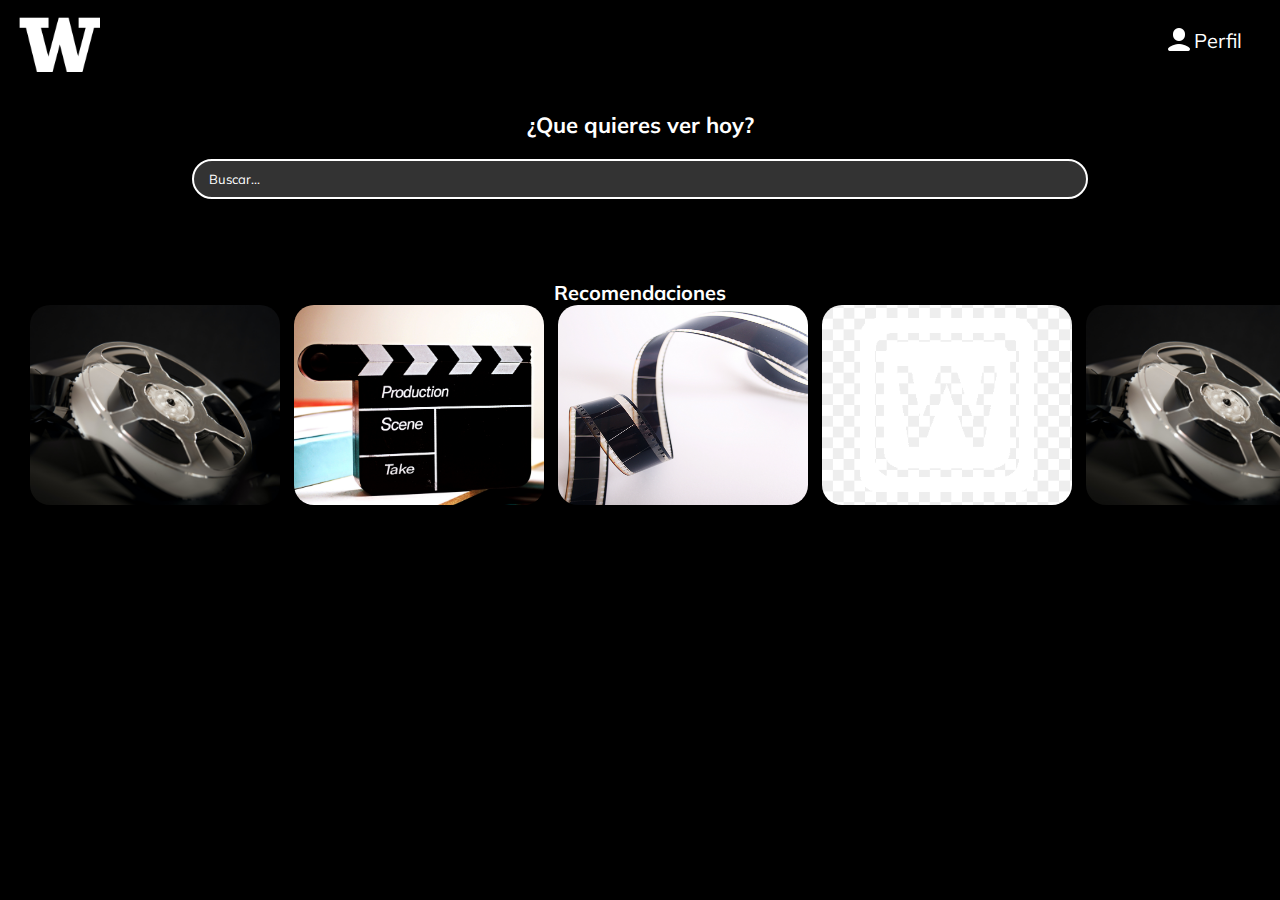
<file: index.html>
<!DOCTYPE html>
<html lang="en">
<head>
    <meta charset="UTF-8">
    <meta http-equiv="X-UA-Compatible" content="IE=edge">
    <meta name="viewport" content="width=device-width, initial-scale=1.0">
    <title>WILINKMOVIE_🎞️</title>
    <link rel="stylesheet" href="./style.css">
    <link rel="preconnect" href="https://fonts.googleapis.com">
<link rel="preconnect" href="https://fonts.gstatic.com" crossorigin>
<link href="https://fonts.googleapis.com/css2?family=Mulish:ital,wght@1,300&display=swap" rel="stylesheet">
</head>
<body class="body_background">
    <header class="header">
        <img class="header__img" src="./Assets/logo_w.png" alt="" >
        <div class="header__menu">
            <div class="header__menu--profile">
                <img src="./Assets/icons8-usuario-30.png" alt="">
                <p>Perfil</p>
            </div>
            <ul>
                <li><a href="">Cuenta</a></li>
                <li><a href="">Cerrar Sesion</a></li>
            </ul>
        </div>
    </header>

    <section class="main">
        <h2 class="main__title">¿Que quieres ver hoy?</h2>
        <input class="input" id="Buscador" type="text" placeholder="Buscar...">
    </section>
    <section class="recommendations__container">
        <h1 class="recommendations">Recomendaciones</h1>
    </section>
    <section class="carousel">
        <section class="carousel__container">
            <section class="carousel-item">
                <img class="carousel-item__img" src="./Assets/pexels-dmitry-demidov-3921045.jpg " alt="Gente">
                <div class="carousel-item__details">
                        <img class="img1" src="./Assets/play.png" alt="Play">
                        <img class="img2" src="./Assets/plus.png" alt="Plus">
                        <h1 class="h1">Nombre del video</h1>
                        <p class="p">Detalles del video</p>
                </div>
            </section>
            <section class="carousel-item">
                <img class="carousel-item__img" src="./Assets/pexels-obregonia-d-toretto-918281.jpg " alt="Gente">
                <div class="carousel-item__details">
                        <img class="img1" src="./Assets/play.png" alt="Play">
                        <img class="img2" src="./Assets/plus.png" alt="Plus">
                        <h1 class="h1">Nombre del video</h1>
                        <p class="p">Detalles del video</p>
                </div>
            </section>
            <section class="carousel-item">
                <img class="carousel-item__img" src="./Assets/pexels-pietro-jeng-65128.jpg " alt="Gente">
                <div class="carousel-item__details">
                        <img class="img1" src="./Assets/play.png" alt="Play">
                        <img class="img2" src="./Assets/plus.png" alt="Plus">
                        <h1 class="h1">Nombre del video</h1>
                        <p class="p">Detalles del video</p>
                </div>
            </section>
            <section class="carousel-item">
                <img class="carousel-item__img" src="./Assets/png-clipart-light-dock-icons-word-white-and-blue-letter-w-icon-thumbnail.png " alt="Gente">
                <div class="carousel-item__details">
                        <img class="img1" src="./Assets/play.png" alt="Play">
                        <img class="img2" src="./Assets/plus.png" alt="Plus">
                        <h1 class="h1">Nombre del video</h1>
                        <p class="p">Detalles del video</p>
                </div>
            </section>
            <section class="carousel-item">
                <img class="carousel-item__img" src="./Assets/pexels-dmitry-demidov-3921045.jpg " alt="Gente">
                <div class="carousel-item__details">
                        <img class="img1" src="./Assets/play.png" alt="Play">
                        <img class="img2" src="./Assets/plus.png" alt="Plus">
                        <h1 class="h1">Nombre del video</h1>
                        <p class="p">Detalles del video</p>
                </div>
            </section>
            <section class="carousel-item">
                <img class="carousel-item__img" src="./Assets/pexels-dmitry-demidov-3921045.jpg " alt="Gente">
                <div class="carousel-item__details">
                        <img class="img1" src="./Assets/play.png" alt="Play">
                        <img class="img2" src="./Assets/plus.png" alt="Plus">
                        <h1 class="h1">Nombre del video</h1>
                        <p class="p">Detalles del video</p>
                </div>
            </section> 
            <section class="carousel-item">
                <img class="carousel-item__img" src="./Assets/pexels-dmitry-demidov-3921045.jpg " alt="Gente">
                <div class="carousel-item__details">
                        <img class="img1" src="./Assets/play.png" alt="Play">
                        <img class="img2" src="./Assets/plus.png" alt="Plus">
                        <h1 class="h1">Nombre del video</h1>
                        <p class="p">Detalles del video</p>
                </div>
            </section> 
        </section>
    </section>
</body>
</html>
</file>
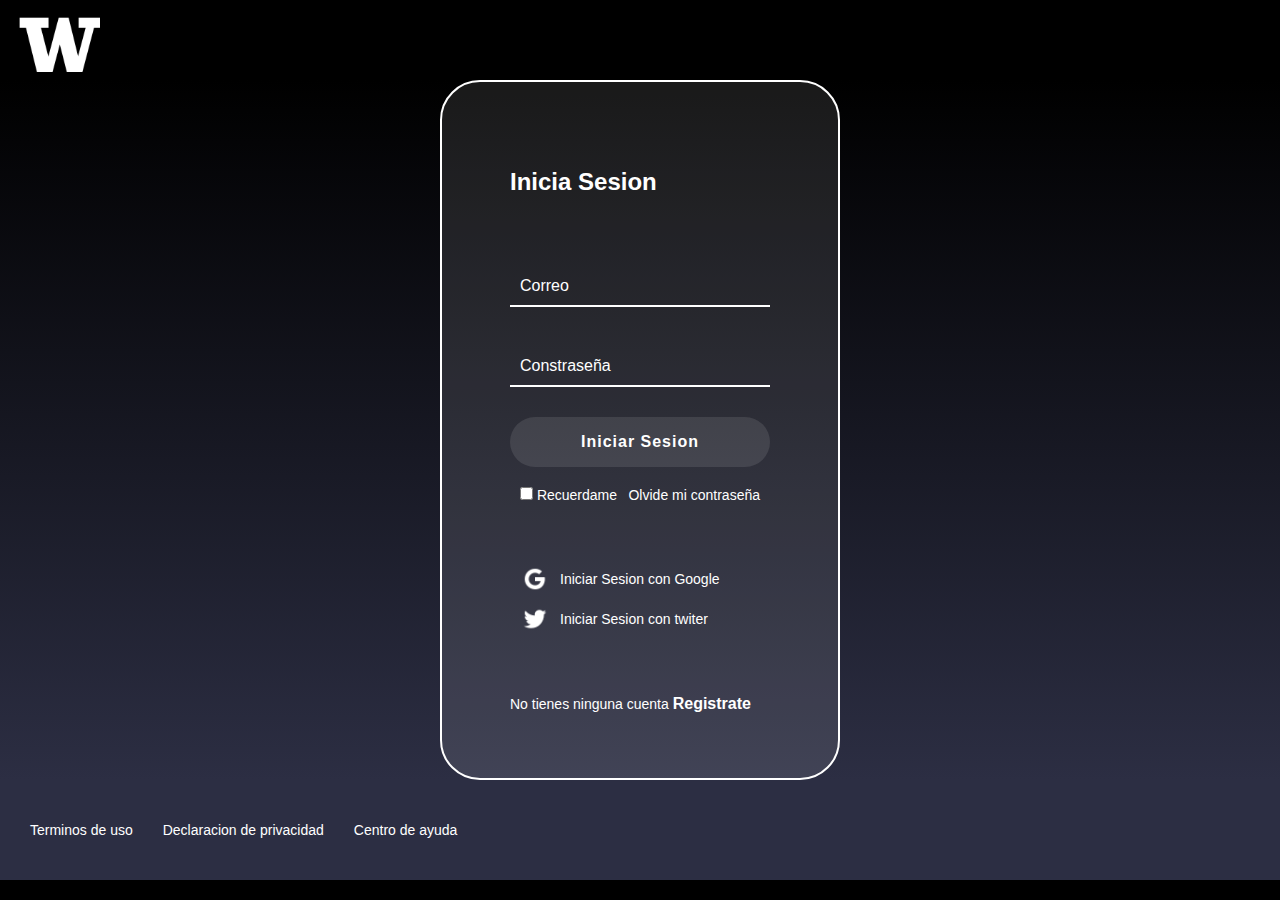
<file: login.html>
<!DOCTYPE html>
<html lang="en">
<head>
    <meta charset="UTF-8">
    <meta http-equiv="X-UA-Compatible" content="IE=edge">
    <meta name="viewport" content="width=device-width, initial-scale=1.0">
    <title>Document</title>
    <link rel="stylesheet" href="./style2.css">
</head>
<body class="body_background">
    <header class="header">
        <img class="header__img" src="./Assets/logo_w.png" alt="" >
    </header>

    <section class="login">
        <section class="login__container">
            <h2>Inicia Sesion</h2>
            <form class="login__container--form" action="">
                <input class="input" type="text" name="" id="" placeholder="Correo">
                <input class="input" type="password" name="" id="" placeholder="Constraseña">
                <button class="buttom">Iniciar Sesion</button>
    
                <div class="login__container--remember-me">
                    <label>
                        <input type="checkbox" name="" id="cbox1" value="checkbos"> Recuerdame
                    </label>
                    <a href="/">Olvide mi contraseña</a>
                </div>
            </form>
            <section class="login__container--social-media">
                <div><img src="./Assets/google-icon.png" alt="Google">Iniciar Sesion con Google</div>
                <div><img src="./Assets/twitter-icon.png" alt="Google">Iniciar Sesion con twiter</div>
            </section>
            <p class="login__container--register">No tienes ninguna cuenta <a href="">Registrate</a></p>
        </section>
    </section>
    <footer class="footer">
        <a href="">Terminos de uso</a>
        <a href="">Declaracion de privacidad</a>
        <a href="">Centro de ayuda</a>
    </footer>
</body>
</html>
</file>
<file: style.css>
*{
    margin: 0;
    padding: 0;
    box-sizing: border-box;    
    font-family: 'Mulish', sans-serif;
}

.body_background{
    background-color: #000000;
    background-image: linear-gradient(270deg, #000000 0%, #000000 70%);
}

/* Header */

.header{
    width: 100%;
    height: 80px;
    display: flex;
    justify-content: space-between;
    align-items: center;
}
.header__img{
    width: 100px;
    margin-top: 10px;
    margin-left: 10px;
}
.header__menu{
    margin-right: 30px;
    color: white;
}
.header__menu p{
    font-size: 20px;
}

.header__menu ul{
    display: none;
    list-style: none;
    padding: 0px;
    position: absolute;
    width: 100px;
    text-align: right;
    margin: -5px 0px 0px -25px;
}
.header__menu:hover ul, ul:hover{
    display: block;
}
.header__menu li{
    margin: 10px 0px;
}
.header__menu li a{
    color: white;
    text-decoration: none;
}
.header__menu li a:hover{
    text-decoration: underline;
}
.header__menu--profile{
    display: flex;
    margin-right: 8px;
    align-items: center;
}

/* Main */

.main{
    display: flex;
    flex-direction: column;
    align-items: center;
    justify-content: center;
    height: 150px;    
}
.main__title{
    color: white;
    font-size: 22px;
}
.input{
    outline: none;
    background-color: rgb(255,255,255,0.2);
    border:2px solid white;
    border-radius: 25px;
    color: white;
    font-family: 'Mulish', sans-serif;
    font-size: 13px;
    padding-left: 15px;
    margin-top: 20px;
    width: 70%;
    height: 40px;
}
::placeholder{
    color: white;
}

.carousel{
    width: 100%;
    overflow: scroll;
    padding: 0px 30px;
    position: relative;
    scrollbar-width: none;
}

.carousel::-webkit-scrollbar{
    display: none;
}

.carousel__container{
    white-space: nowrap;
    padding-bottom: 10px;
}

.carousel-item{
    background-color: palevioletred;
    width: 250px;
    height: 200px;
    border-radius: 20px;
    overflow: hidden;
    margin-right: 10px;
    display: inline-block;
    cursor: pointer;
    transition: 450ms all;
    transform-origin: center left;
    position: relative;
}

.carousel-item:hover ~ .carousel-item{
    transform: translate3d(100px, 0 , 0);
}
.carousel__container:hover .carousel-item{
    opacity: 0.3;
}
.carousel__container:hover .carousel-item:hover{
    transform: scale(1.3);
    opacity: 1;
}
.carousel-item__img{
    width: 250px;
    height: 200px;
    object-fit: cover;
}
.carousel-item__details{
    background: linear-gradient(to top,rgba(0,0,0,0.9) 0%, rgba(0,0,0,0) 100%);
    font-size: 10px;
    opacity: 0;
    transition: 450 ms opacity;
    padding: 10px;
    position: absolute;
    top: 0;
    left: 0;
    right: 0;
    bottom: 0;
    display: flex;
    align-items: flex-end;
}
.carousel-item:hover .carousel-item__details{
    opacity: 1;
}
.carousel-item__details .img1{
    width: 50px;
    height: 50px;
    margin-bottom: 28px;
}
.carousel-item__details .img2{
    width: 25px;
    height: 25px;
    margin-bottom: 40px;
}

.carousel-item:hover .carousel-item {
    opacity: 1;
}
.carousel-item__details .h1{
    font-size: 12px;
    opacity: 1;
    color: white;
    position: absolute;
    margin-bottom: 20px;
}

.carousel-item__details .p{
    font-size: 12px;
    opacity: 1;
    color: white;
    position: absolute;
}

.recommendations__container{
    display: flex;
    text-align: center;
    justify-content: center;
}
.recommendations__container .recommendations{
    margin-top: 50px;
    color: white;
    font-size: 20px;
}
</file>
<file: style2.css>
*{
    margin: 0;
    padding: 0;
    box-sizing: border-box;    
    font-family: 'Mulish', sans-serif;
}

.body_background{
    background-color: #000000;
    background-image: linear-gradient(270deg, #000000 0%, #000000 70%);
}

/* Header */

.header{
    width: 100%;
    height: 80px;
    display: flex;
    justify-content: space-between;
    align-items: center;
}
.header__img{
    width: 100px;
    margin-top: 10px;
    margin-left: 10px;
}
.login{
    background: linear-gradient(#000000,#2C2E43);
    display: flex;
    align-items: center;
    justify-content: center;
    flex-direction: column;
    padding: 0px 30px;
    min-height: calc(100vh - 200px);
}
.login__container{
    background-color: rgba(255,255,255,0.1);
    border: 2px solid white;
    border-radius: 40px;
    color: white;
    padding: 60px 68px 40px;
    min-height: 700px;
    width: 400px;
    display: flex;
    justify-content: space-around;
    flex-direction: column;
}
.login__container--form{
    display: flex;
    flex-direction: column;
}
.login__container--form label{
    font-size: 14px;
}
.login__container--remember-me{
    color: white;
    display: flex;
    justify-content: space-between;
    flex-direction: row;
    margin: 10px;
}
.login__container--remember-me a{
    color: white;
    font-size: 14px;
    text-decoration: none;
}
.login__container--remember-me a:hover{
    text-decoration: underline;
}
.login__container--social-media > div{
    display: flex;
    align-items: center;
    font-size: 14px;
    margin-bottom: 10px;
}
.login__container--social-media > div > img{
    width: 30px;
    margin: 0px 10px;
}
.login__container--register{
    font-size: 14px;
}
.login__container--register a{
    font-size: 16px;
    font-weight: bold;
    color: white;
    text-decoration: none;
}
.login__container--register a:hover{
    text-decoration: underline;
}
.input{
    background-color: transparent;
    border-left: 0px;
    border-top: 0px;
    border-right: 0px;
    border-bottom: 2px solid white;
    font-size: 16px;
    font-family: 'Muli', sans-serif;
    margin: 20px 0px;
    padding: 10px;
    outline: none;
    height: 40px;
}
::placeholder{
    color: white;
}
.buttom{
    background-color: rgba(255, 255, 255, 0.1);
    border: none;
    border-radius: 35px;
    color: white;
    cursor: pointer;
    font-size: 16px;
    font-weight: bold;
    font-family: 'Muli',sans-serif;
    height: 50px;
    letter-spacing: 1px;
    margin: 10px 0px;
}
.footer{
    background: linear-gradient(#2C2E43,#2C2E43);
    display: flex;
    align-items: center;
    height: 100px;
    width: 100%;
}
.footer a{
    color: white;
    cursor: pointer;
    font-size: 14px;
    padding-left: 30px;
    text-decoration: none;
}
.footer a:hover{
    text-decoration: underline;
}
</file>
